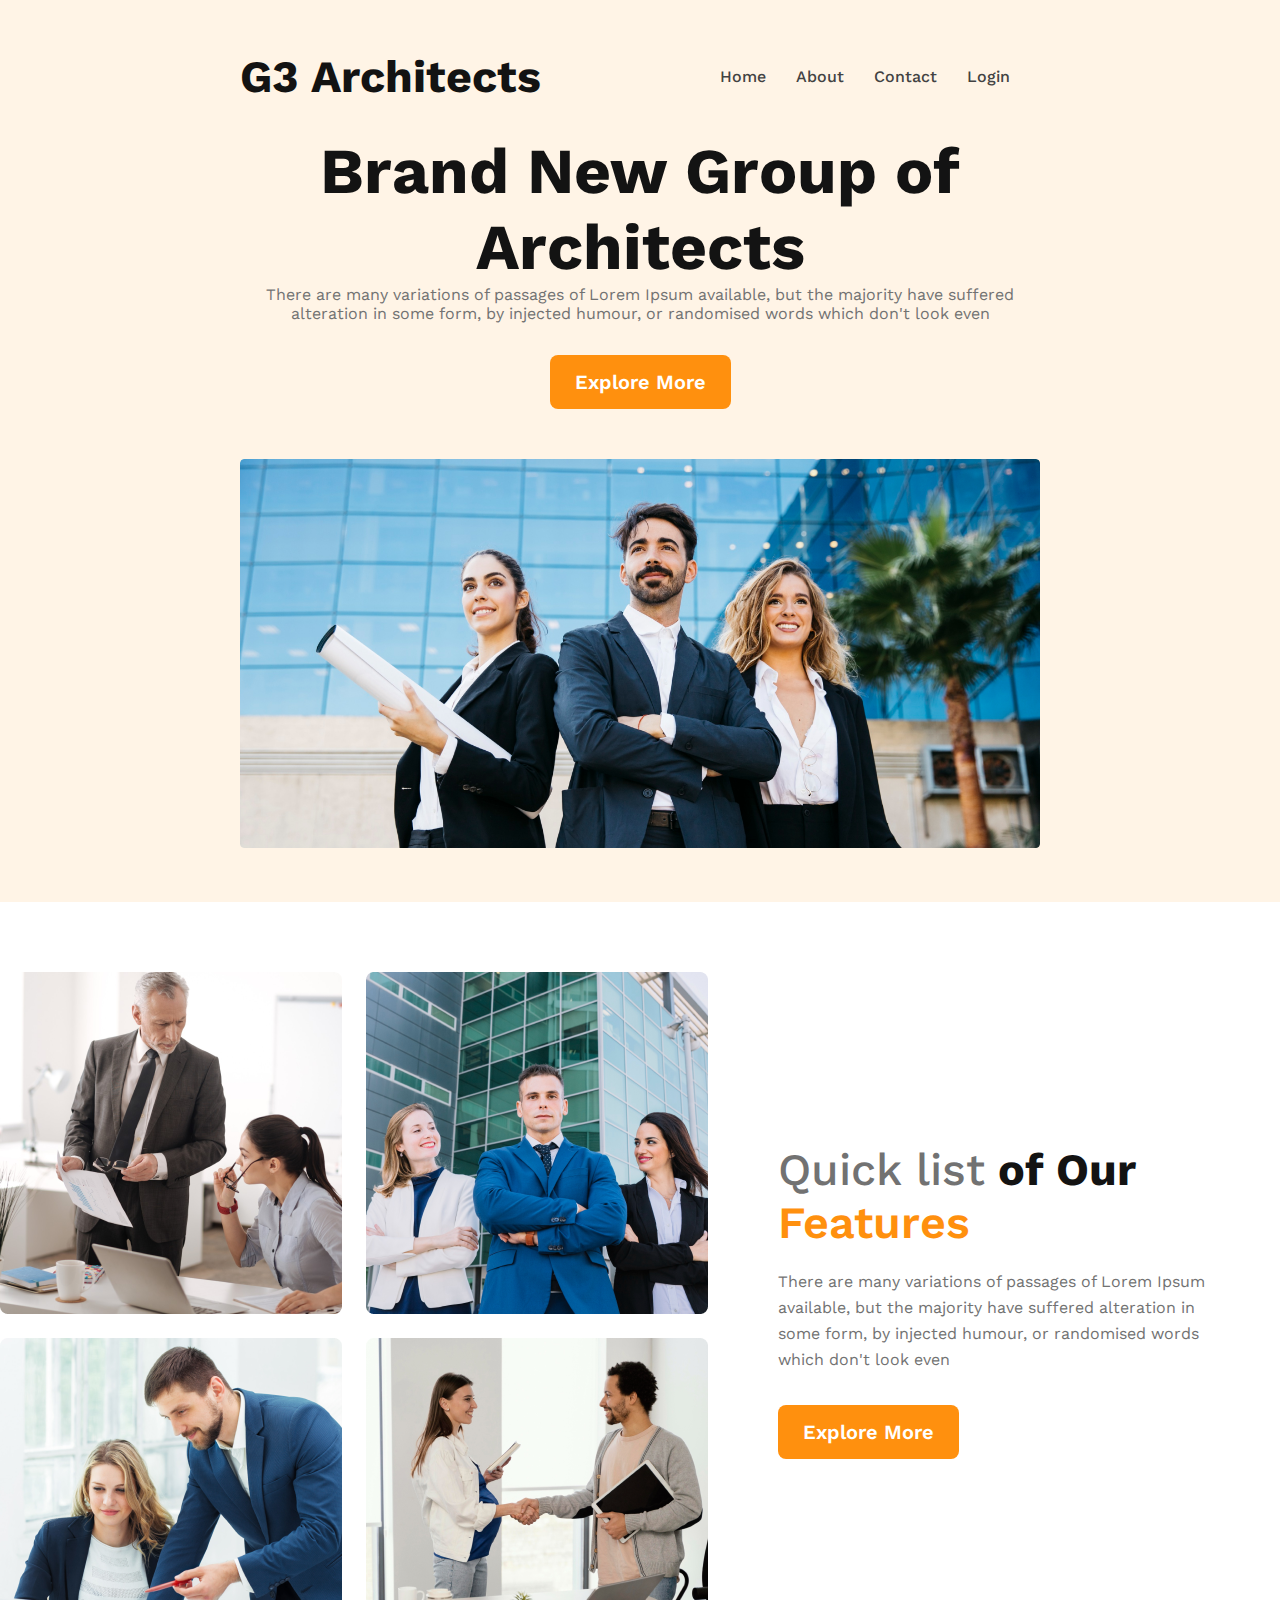
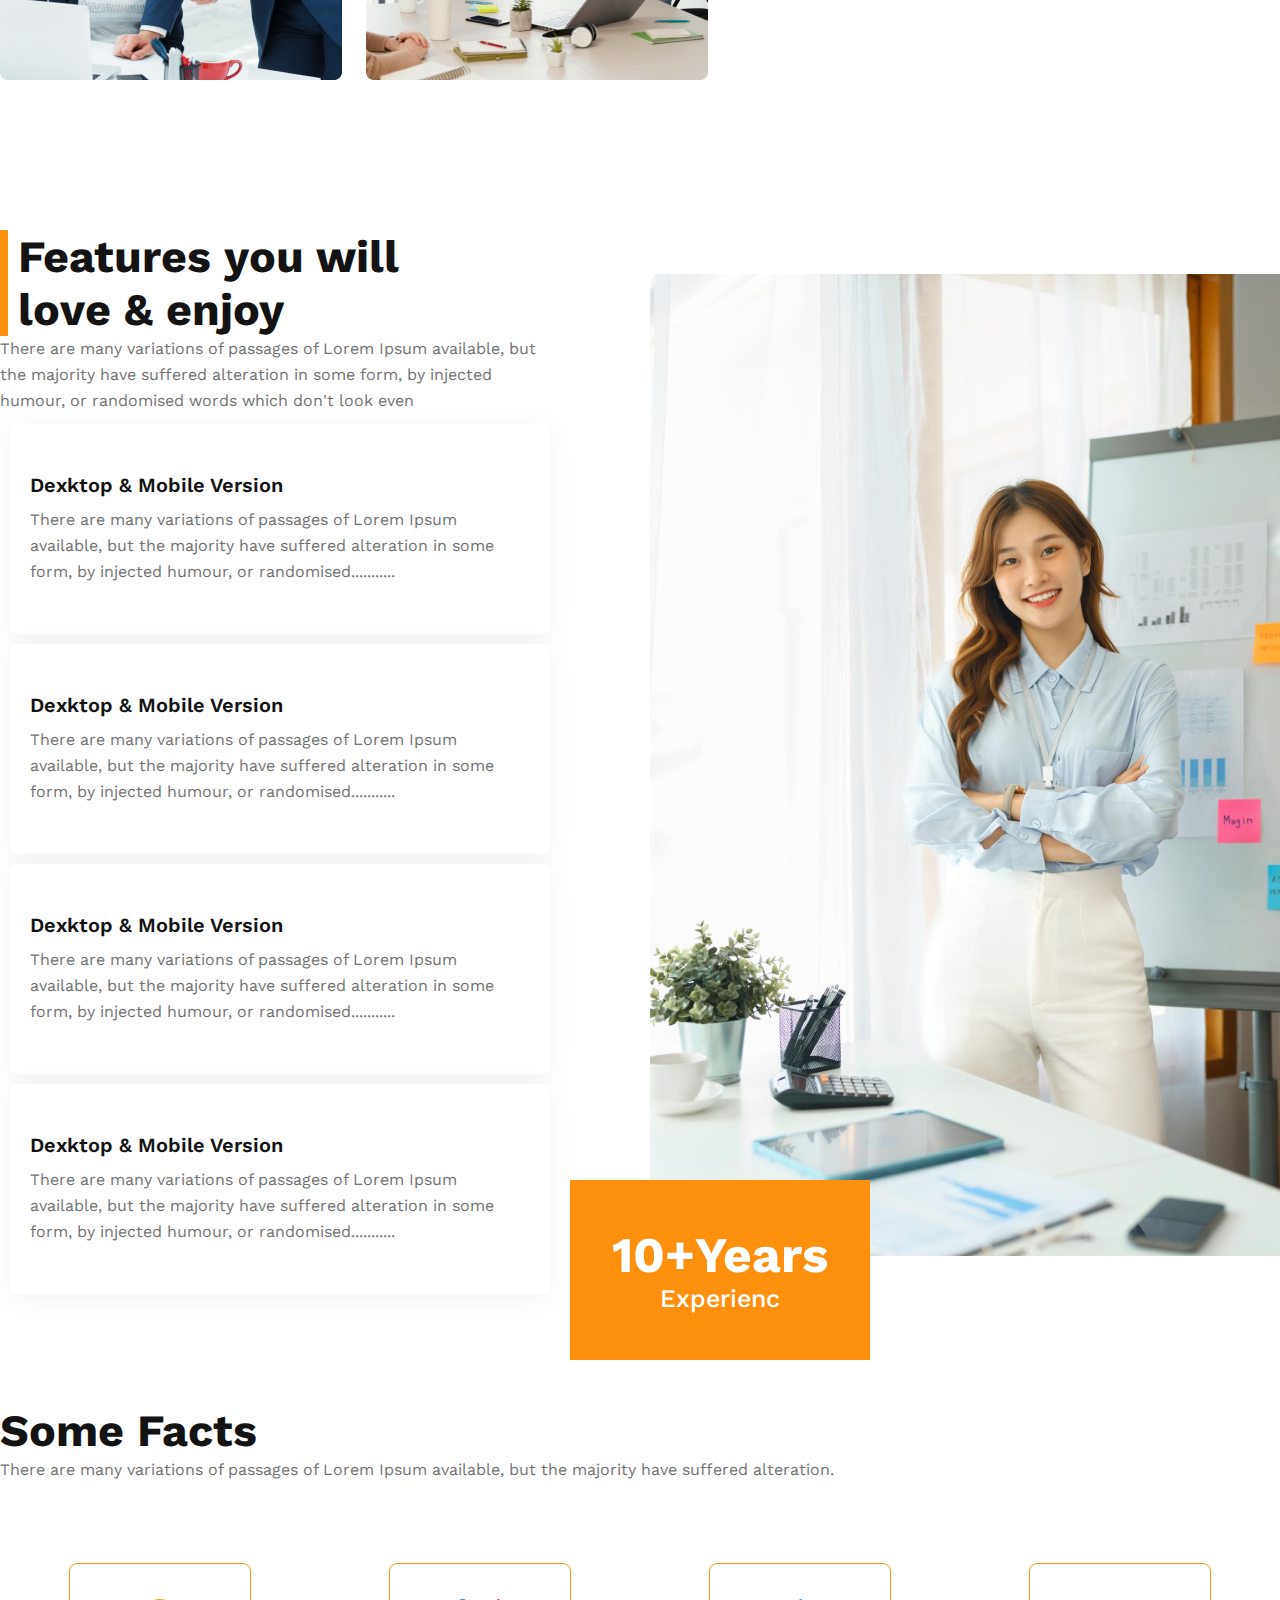
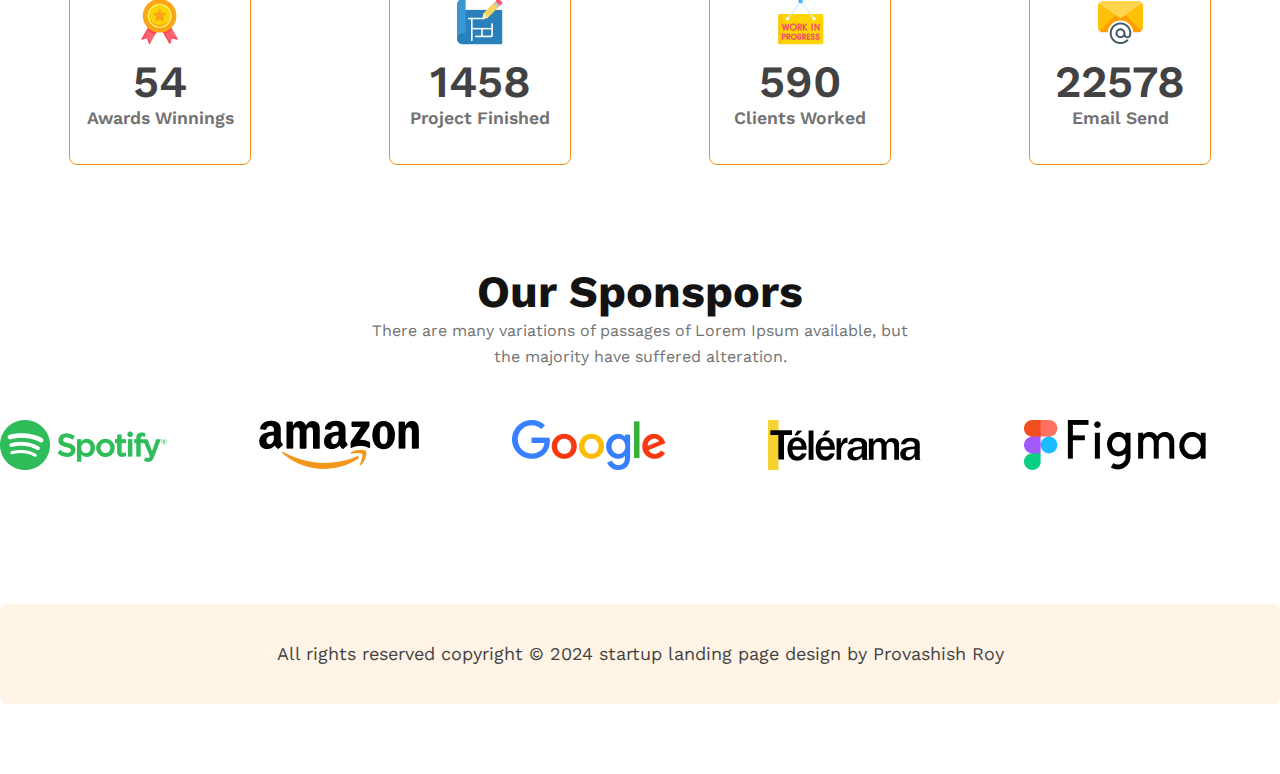
<file: index.html>
<!DOCTYPE html>
<html lang="en">

<head>
    <meta charset="UTF-8">
    <meta name="viewport" content="width=device-width, initial-scale=1.0">
    <title>Architects</title>
    <link rel="stylesheet" href="./style/style.css">
    <link rel="shortcut icon" href="./images/icons/projects.png" type="image/x-icon">
</head>

<body>
    <!-- Header esection start here... -->
    <header>
        <nav>
            <h3 class="section-title">G3 Architects</h3>
            <ul>
                <li><a href="#">Home</a></li>
                <li><a href="#">About</a></li>
                <li><a href="#">Contact</a></li>
                <li><a href="#">Login</a></li>
            </ul>
        </nav>
        <div class="banner">
            <div class="banner-content">
                <h1 class="banner-title">Brand New Group of Architects </h1>
                <p class="banner-description">There are many variations of passages of Lorem Ipsum available, but the
                    majority have suffered alteration in some form, by injected humour, or randomised words which don't
                    look even</p>
                <button class="primary-btn">Explore More</button>
            </div>
            <img src="./images/banner.png" alt="">
        </div>
    </header>
    <!-- Header esection end here... -->

    <main>
        <!-- teams section start here .... -->
        <section class="teams-container">
            <div class="teams-img-container">
                <img src="./images/team1.png" alt="">
                <img src="./images/team2.png" alt="">
                <img src="./images/team3.png" alt="">
                <img src="./images/team4.png" alt="">
            </div>
            <div class="teams-content">
                <h3 class="teams-title"><span class="quick-list">Quick list</span><span class="of-our"> of Our</span>
                    <span class="text-features">Features</span>
                </h3>
                <p class="description">There are many variations of passages of Lorem Ipsum available, but the majority
                    have suffered alteration in some form, by injected humour, or randomised words which don't look even
                </p>
                <button class="primary-btn">Explore More</button>
            </div>
        </section>
        <!-- teams section here .... -->

        <!-- Features section start here... -->
        <section class="features-container">
            <div class="features-content-container">
                <h3 class="section-title">Features you will love & enjoy</h3>
                <p class="description">There are many variations of passages of Lorem Ipsum available, but the majority
                    have suffered alteration in some form, by injected humour, or randomised words which don't look even
                </p>

                <div class="feature-card">
                    <h4 class="feature-card-title">Dexktop & Mobile Version</h4>
                    <p class="description">There are many variations of passages of Lorem Ipsum available, but the majority have suffered alteration in some form, by injected humour, or randomised...........</p>
                </div>
                <div class="feature-card">
                    <h4 class="feature-card-title">Dexktop & Mobile Version</h4>
                    <p class="description">There are many variations of passages of Lorem Ipsum available, but the majority have suffered alteration in some form, by injected humour, or randomised...........</p>
                </div>
                <div class="feature-card">
                    <h4 class="feature-card-title">Dexktop & Mobile Version</h4>
                    <p class="description">There are many variations of passages of Lorem Ipsum available, but the majority have suffered alteration in some form, by injected humour, or randomised...........</p>
                </div>
                <div class="feature-card">
                    <h4 class="feature-card-title">Dexktop & Mobile Version</h4>
                    <p class="description">There are many variations of passages of Lorem Ipsum available, but the majority have suffered alteration in some form, by injected humour, or randomised...........</p>
                </div>

            </div>
            <div class="features-img-container">
                <img src="./images/architect.png" alt="architect">
                <div class="experience">
                    <h1>10+Years</h1>
                    <p>Experienc</p>
                </div>
            </div>
        </section>
        <!-- Features section end here... -->

        <!-- Facts section start here... -->
        <section class="facts">
            <div class="fact-content">
                <h3 class="section-title">Some Facts</h3>
                <p class="description">There are many variations of passages of Lorem Ipsum available, but the majority
                    have suffered alteration.</p>
            </div>

            <div class="facts-card-container">
                <!-- .card*4>img+h3.card-stats+p.card-title -->
                <div class="card">
                    <img src="./images/icons/ribon.png" alt="awards">
                    <h3 class="card-stats">54</h3>
                    <p class="card-title">Awards Winnings</p>
                </div>
                <div class="card">
                    <img src="./images/icons/projects.png" alt="projects">
                    <h3 class="card-stats">1458</h3>
                    <p class="card-title">Project Finished</p>
                </div>
                <div class="card">
                    <img src="./images/icons/customers.png" alt="clients works">
                    <h3 class="card-stats">590</h3>
                    <p class="card-title">Clients Worked</p>
                </div>
                <div class="card">
                    <img src="./images/icons/email.png" alt="">
                    <h3 class="card-stats">22578</h3>
                    <p class="card-title">Email Send</p>
                </div>
            </div>
        </section>
        <!-- Facts section end here... -->

        <!-- Sponspors section start here... -->
        <section class="sponsors">
            <div class="sponsors-content">
                <h3 class="section-title">Our Sponspors</h3>
                <p class="description">There are many variations of passages of Lorem Ipsum available, but the majority
                    have suffered alteration.</p>
            </div>
            <div class="sponsors-company">
                <div class="sponsors-img"><img src="./images/sponsors/spotify.png" alt="spotify"></div>
                <div class="sponsors-img"><img src="./images/sponsors/amazon.png" alt="amazon"></div>
                <div class="sponsors-img"><img src="./images/sponsors/google.png" alt="google"></div>
                <div class="sponsors-img"><img src="./images/sponsors/telerama.png" alt="telerama"></div>
                <div class="sponsors-img"><img src="./images/sponsors/figma.png" alt="figma"></div>
            </div>
        </section>
        <!-- Sponspors section end here... -->
    </main>

    <footer>
        <p>All rights reserved copyright &copy; 2024 startup landing page design by Provashish Roy</p>
    </footer>

</body>

</html>
</file>
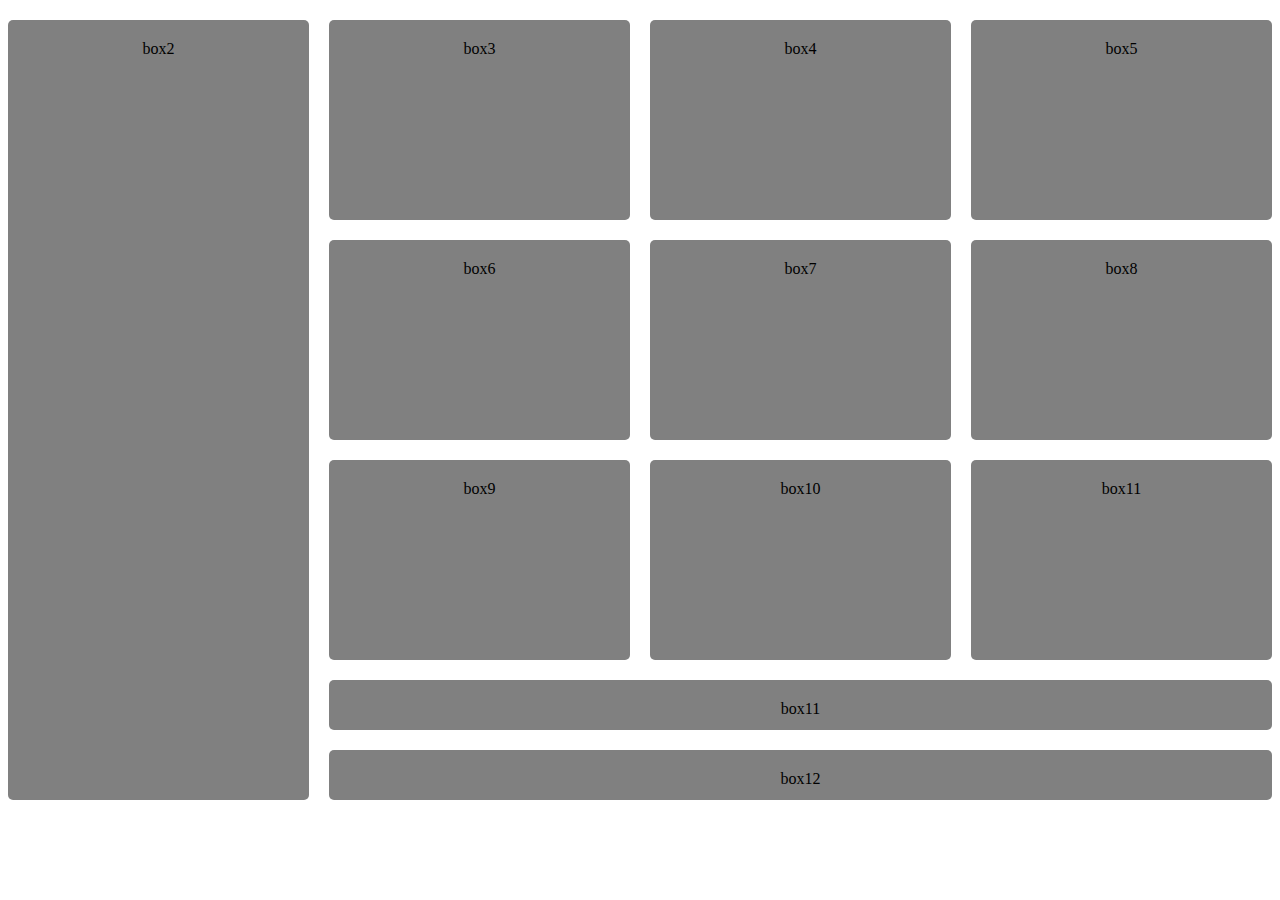
<file: layout.html>
<!DOCTYPE html>
<html lang="en">

<head>
    <meta charset="UTF-8">
    <meta name="viewport" content="width=device-width, initial-scale=1.0">
    <title>Grid layout</title>
    <style>
        /* .container {
            display: flex;
            gap: 20px;
        }

        .box {
            background-color: antiquewhite;
            padding: 20px;
            border-radius: 8px;
        }

        .container2 {
            display: flex;
            flex-wrap: wrap;
            gap: 10px;
        }

        .item {
            width: 200px;
            height: 100px;
            background-color: aquamarine;
            border: 2px solid green;
        } */

        .container2{
            margin-top: 20px;
            display: grid;
            grid-template-columns: repeat(4, 1fr);
            grid-template-rows: repeat(3, 200px) 50px 50px;
            gap: 20px;
        }

        .box {
            background-color: gray;
            padding: 20px;
            text-align: center;
            border-radius: 5px;
        }
        #box1{
            grid-row: span 5;
        }
        #box11, #box12{
            grid-column: span 3;
        }
        
    </style>
</head>

<body>
    <!-- <h2>Flex box</h2>
    <div class="container">
        <div class="box">
            <h3>First Box</h3>
            <p>Lorem ipsum dolor sit amet consectetur adipisicing elit. Odio quam, nemo quo beatae et magni. Ad labore
                deserunt quis animi?</p>
        </div>
        <div class="box">
            <h3>Second Box</h3>
            <p>Lorem ipsum dolor sit amet consectetur adipisicing elit. Odio quam, nemo quo beatae et magni. Ad labore
                deserunt quis animi?</p>
        </div>
    </div> -->

    <div class="container2">
        <div class="box" id="box1">
            box2
        </div>
        <div class="box">
            box3
        </div>
        <div class="box">
            box4
        </div>
        <div class="box">
            box5
        </div>
        <div class="box">
            box6
        </div>
        <div class="box">
            box7
        </div>
        <div class="box">
            box8
        </div>
        <div class="box">
            box9
        </div>
        <div class="box">
            box10
        </div>
        <div class="box">
            box11
        </div>
        <div class="box" id="box11">
            box11
        </div>
        <div class="box" id="box12">
            box12
        </div>
    </div>

</body>

</html>
</file>
<file: style/style.css>
@import url('https://fonts.googleapis.com/css2?family=Open+Sans:ital,wght@0,300..800;1,300..800&family=Oswald:wght@200..700&family=Roboto:ital,wght@0,400;0,500;0,700;1,300;1,400;1,500&family=Work+Sans:ital,wght@0,100..900;1,100..900&display=swap');

* {
    margin: 0;
    padding: 0;
    font-family: "Work Sans", sans-serif;
}

/* common style start here... */
.section-title {
    font-size: 2.8rem;
    font-weight: 700;
    color: #131313;
}

.primary-btn {
    border-radius: 8px;
    background: #FF900E;
    padding: 15px 25px;
    color: white;
    font-weight: 600;
    font-size: 20px;
    border: none;
    margin: 32px 0px 50px 0px;
    cursor: pointer;
}

.description {
    color: #727272;
    font-weight: 400;
    font-size: 1rem;
    /* margin-top: 24px; */
    line-height: 26px;
}

/* common style end here ... */


/* Header style start here... */
header {
    background: rgba(255, 144, 14, 0.10);
    padding: 50px 240px;
}

nav {
    display: flex;
    justify-content: space-between;
    align-items: center;
}

nav>ul {
    display: flex;
}

nav li {
    list-style-type: none;
    margin-right: 30px;
    font-weight: 500;
    font-size: 1em;
}

nav li a {
    text-decoration: none;
    color: #424242;
}

/* Header style end here... */


/* banner style start here... */
.banner {
    margin-top: 30px;
}

.banner-content {
    max-width: 800px;
    text-align: center;
    margin: 0 auto;
}

.banner-title {
    font-size: 4rem;
    font-weight: 700;
    color: #131313;
}

.banner-description {
    font-size: 1rem;
    font-weight: 400;
    color: #727272;
}

.banner img {
    width: 100%;
}

/* banner style end here... */


/* Main secttion style start here... */
main,
footer {
    max-width: 1440px;
    margin: 70px auto;
}

/* Teams section style start here... */
.teams-container {
    display: flex;
    align-items: center;
}

.teams-img-container {
    display: grid;
    grid-template-columns: repeat(2, 1fr);
    gap: 1.5rem;
}

.teams-content {
    padding: 0px 70px;
}

.teams-title {
    font-size: 2.8rem;
    font-weight: 600;
    margin-bottom: 20px;
}

.teams-title .quick-list {
    font-weight: 500;
    color: #727272;
}

.teams-title .of-our {
    font-weight: 700;
    color: #131313;
}

.teams-title .text-features {
    color: #FF900E;
}

/* Teams section style end here... */

/* Features section style start here... */
.features-container {
    display: flex;
    align-items: center;
    justify-content: space-between;
    gap: 10px;
    margin-top: 150px;
}

.features-content-container>h3 {
    width: 468px;
    border-left: 8px solid #FF900E;
    padding-left: 10px;
}

.feature-card {
    width: 500px;
    height: 170px;
    border-radius: 8px;
    background: #FFF;
    box-shadow: 0px 4px 30px 0px rgba(0, 0, 0, 0.06);
    padding: 20px;
    margin: 10px;
    display: flex;
    flex-direction: column;
    justify-content: center;
    text-align: left;
}

.feature-card-title {
    color: #131313;
    font-size: 20px;
    font-weight: 600;
    margin-bottom: 10px;
}

.features-img-container>img {
    margin-left: 5rem;
}

.experience {
    display: flex;
    flex-direction: column;
    justify-content: center;
    align-items: center;
    width: 300px;
    height: 180px;
    background-color: #FF900E;
    color: white;
    position: absolute;
    margin-top: -5rem;
}

.experience h1 {
    font-size: 3.1rem;
    font-weight: 700;
}

.experience p {
    font-size: 25px;
    font-weight: 500;
}

/* Features section style end here... */

/* Facts section style start here... */
.facts {
    margin: 100px 0px;
}

.facts-card-container {
    display: flex;
    align-items: center;
    justify-content: space-around;
    margin-top: 80px;
}

.facts-card-container .card {
    border-radius: 8px;
    border: 1px solid #FF900E;
    width: 180px;
    height: 200px;
}

.card {
    display: flex;
    flex-direction: column;
    align-items: center;
    justify-content: center;
}

.card-stats {
    color: #424242;
    font-size: 2.8rem;
    font-weight: 600;
    margin-top: 10px;
}

.card-title {
    color: #727272;
    font-weight: 600;
    font-size: 1.1rem;
}

/* Facts section style end here... */

/* Sponspors section style start here... */
.sponsors-company {
    display: grid;
    grid-template-columns: repeat(5, 1fr);
    align-items: center;
    justify-content: space-between;
    margin-top: 50px;
}

.sponsors-content {
    width: 550px;
    margin: 0 auto;
    text-align: center;
}

/* Sponspors section style end here... */
/* Main secttion style start here... */

/* Footer section style start here... */
footer {
    background: rgba(255, 144, 14, 0.10);
    height: 100px;
    border-radius: 8px;
    display: flex;
    align-items: center;
    justify-content: center;
    margin-top: 130px;
}

footer>p {
    color: #424242;
    font-size: 18px;
    font-weight: 400;
    text-align: center;
}

/* Footer section style end here... */

/* Responsive style here... */

/* Mobile devices.. */
@media screen and (max-width: 576px) {
    .banner-title {
        font-size: 2.5rem;
    }
    header {
        padding: 20px;
    }

    nav,
    .teams-container,
    .features-container {
        flex-direction: column;
    }

    .teams-img-container {
        grid-template-columns: 1fr;
    }

    .teams-container {
        flex-direction: column-reverse;
    }

    .facts-card-container {
        flex-direction: column;
        gap: 5px;
    }

    .fact-content,
    .sponsors-content {
        text-align: center;
        margin: 0px 5px;
    }

    .teams-content {
        text-align: center;
    }

    .sponsors-company {
        grid-template-columns: 1fr;
        text-align: center;
    }

    .sponsors-content {
        width: auto;
    }

    /* ----------------------------------------------------------- */
    .features-content-container>h3 {
        font-size: 2.5rem;
        width: auto;
        margin: 10px;
    }

    .features-content-container>p {
        margin: 10px;
    }

    .feature-card {
        width: auto;
        height: auto;
    }

    .features-img-container {
        display: flex;
        flex-direction: column;
        align-items: center;
    }

    .features-img-container>img {
        width: 90%;
        margin-left: 0px;

    }

    .experience {
        position: relative;
        margin-top: 20px;
    }

}

/* Tablet or medium devices... */
@media screen and (min-width: 576px) and (max-width: 960px) {
    header {
        padding: 40px;
    }

    .teams-container {
        flex-direction: column-reverse;
    }

    .teams-content {
        text-align: center;
    }

    .facts-card-container {
        gap: 5px;
    }

    .fact-content {
        text-align: center;
        margin-bottom: 10px;
    }

    .sponsors-company {
        grid-template-columns: repeat(3, 1fr);
        text-align: center;
    }

    /* ------------------------------------------------ */
    .features-content-container>h3 {
        width: auto;
        margin: 10px;
    }

    .features-content-container>p {
        margin: 10px;
    }

    .feature-card {
        width: auto;
        height: auto;
    }

    .features-container {
        flex-direction: column;
    }

    .features-img-container {
        display: flex;
        flex-direction: column;
        align-items: center;
    }

    .features-img-container>img {
        width: 90%;
        margin-left: 0px;
    }

    .experience {
        position: relative;
        margin-top: 20px;
    }
}

/* Responsive style here... */
</file>
